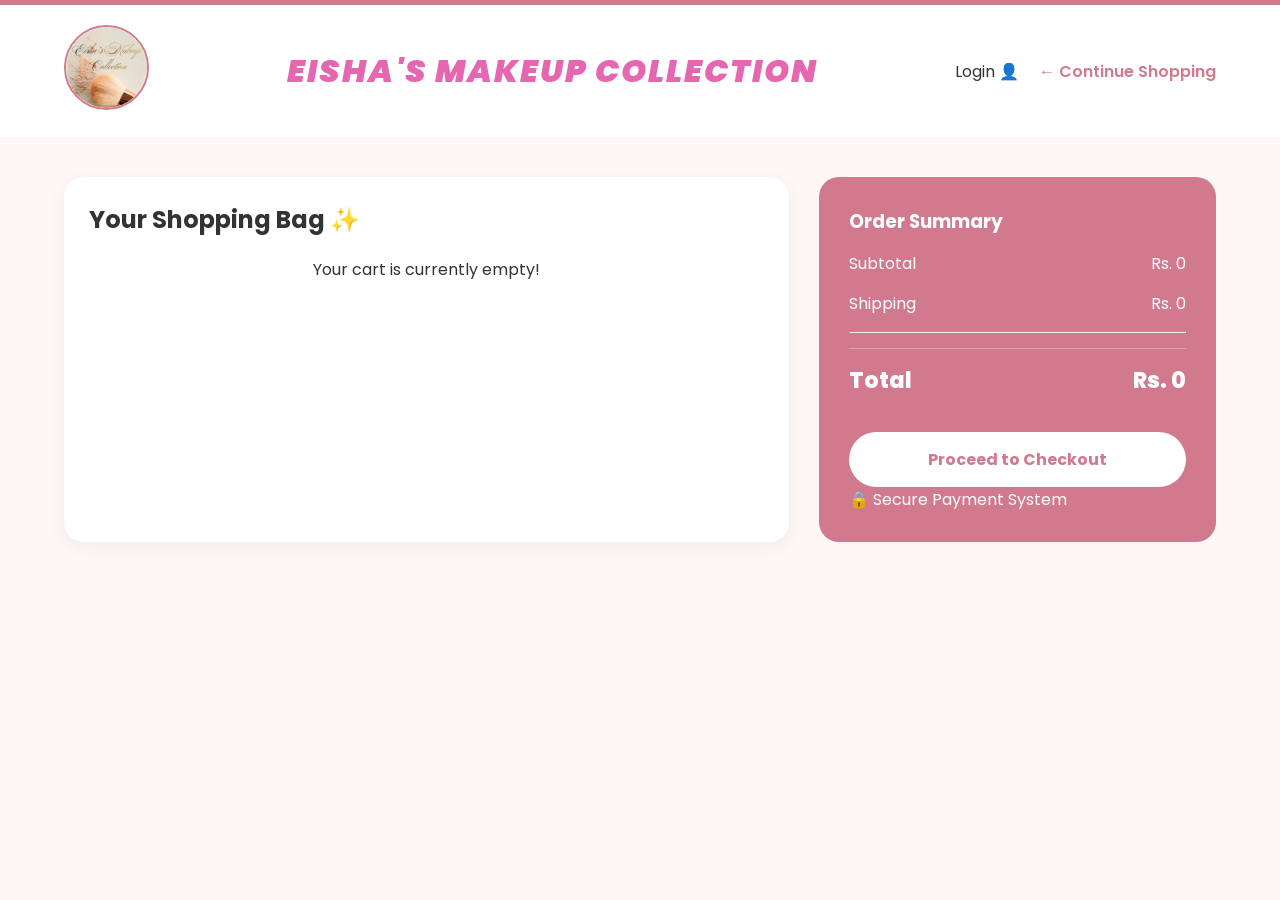
<file: cart.html>
<!DOCTYPE html>
<html lang="en">
<head>
    <meta charset="UTF-8">
    <meta name="viewport" content="width=device-width, initial-scale=1.0">
    <title>Shopping Cart - Eisha Makeup Store</title>
    <link rel="stylesheet" href="style.css">
    <link href="https://fonts.googleapis.com/css2?family=Poppins:wght@300;400;600;800&display=swap" rel="stylesheet">
</head>
<body>

<div class="top-bar"></div>

<header class="main-header">
    <div class="logo-section">
        <a href="index.html"><img src="logo.png" alt="Logo" class="logo-img"></a>
    </div>
    <div class="brand-title">
        <h1>Eisha's Makeup Collection</h1>
    </div>
    <div class="header-right" style="display: flex; align-items: center; gap: 20px;">
        <div id="auth-section">
            <a href="login.html" title="Login / Register" class="nav-icon-link" style="text-decoration:none; color:#333;">
                Login 👤
            </a>
        </div>
        <a href="index.html" style="text-decoration:none; color:#d17a8e; font-weight:600;">← Continue Shopping</a>
    </div>
</header>

<section class="cart-wrapper">
    <div class="cart-container">
        <div class="cart-items-section">
            <h2>Your Shopping Bag ✨</h2>
        </div>

        <div class="cart-summary">
            <h3>Order Summary</h3>
            <div class="summary-row">
                <span>Subtotal</span>
                <span id="subtotal">Rs. 0</span>
            </div>
            <div class="summary-row">
                <span>Shipping</span>
                <span id="shipping">Rs. 0</span>
            </div>
            <hr>
            <div class="summary-row total">
                <span>Total</span>
                <span id="grand-total">Rs. 0</span>
            </div>
            <button class="checkout-btn" onclick="checkout()">Proceed to Checkout</button>
            <p class="secure-text">🔒 Secure Payment System</p>
        </div>
    </div>
</section>

<script src="script.js"></script>
</body>
</html>
</file>
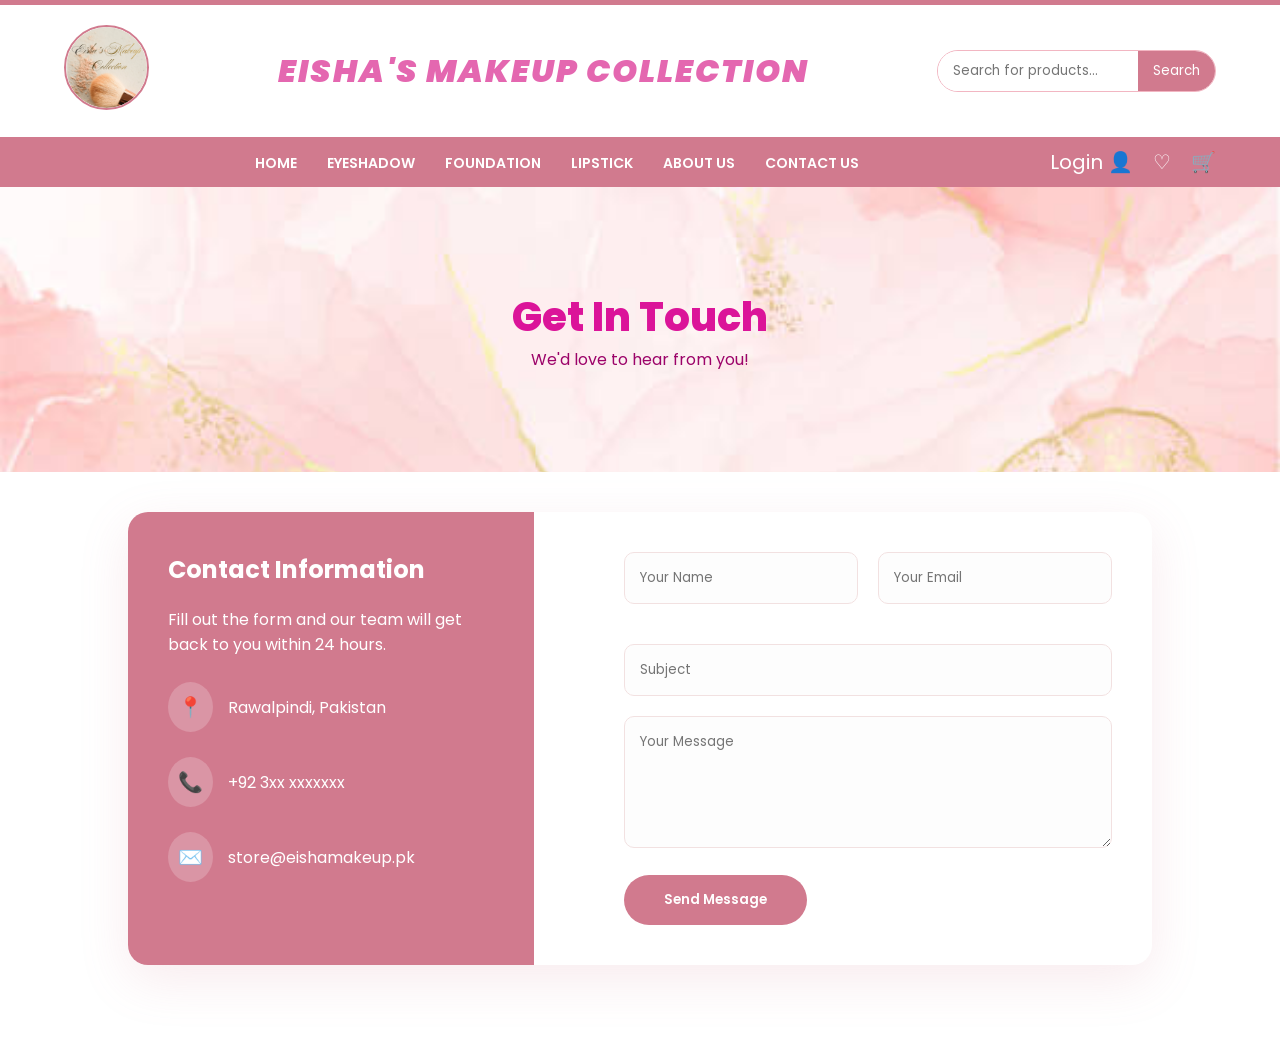
<file: contact.html>
<!DOCTYPE html>
<html lang="en">
<head>
    <meta charset="UTF-8">
    <meta name="viewport" content="width=device-width, initial-scale=1.0">
    <title>Contact Us - Eisha's Makeup Collection</title>
    <link rel="stylesheet" href="style.css">
    <link href="https://fonts.googleapis.com/css2?family=Poppins:wght@300;400;600;800&display=swap" rel="stylesheet">
</head>
<body>
<div class="top-bar"></div>

<header class="main-header">
    <div class="logo-section">
        <a href="index.html">
            <img src="logo.png" alt="Eisha's Makeup Logo" class="logo-img">
        </a>
    </div>

    <div class="brand-title">
        <h1>Eisha's Makeup Collection</h1>
    </div>

    <div class="header-right">
        <div class="search-box">
            <input type="text" id="searchInput" placeholder="Search for products...">
            <button type="button" onclick="searchProduct()">Search</button>
        </div>
    </div>
</header>

<nav class="navbar">
    <div class="nav-container">
        <ul class="nav-links">
            <li><a href="index.html">Home</a></li>
            <li><a href="eyeshadow.html">Eyeshadow</a></li>
            <li><a href="foundation.html">Foundation</a></li>
            <li><a href="lipstick.html">Lipstick</a></li>
            <li><a href="about.html">About Us</a></li>
            <li><a href="contact.html">Contact Us</a></li>
        </ul>
        
        <div class="nav-icons">
            <div id="auth-section">
                <a href="login.html" title="Login / Register" class="nav-icon-link">
                    <span class="icon-label">Login</span> 👤
                </a>
            </div>
            
            <span id="likeIcon" title="Wishlist" style="cursor: pointer;">♡</span>
            <a href="cart.html" title="View Cart">🛒</a>
        </div>
    </div>
</nav>

<section class="contact-hero">
    <h1 style="color: rgb(219, 20, 153);">Get In Touch</h1>
    <p style="color: rgb(156, 3, 105);">We'd love to hear from you!</p>
</section>

<section class="contact-container">
    <div class="contact-wrapper">
        
        <div class="contact-info">
            <h2>Contact Information</h2>
            <p>Fill out the form and our team will get back to you within 24 hours.</p>
            
            <div class="info-item">
                <span class="info-icon">📍</span>
                <p>Rawalpindi, Pakistan</p>
            </div>
            <div class="info-item">
                <span class="info-icon">📞</span>
                <p>+92 3xx  xxxxxxx</p>
            </div>
            <div class="info-item">
                <span class="info-icon">✉️</span>
                <p>store@eishamakeup.pk</p>
            </div>
        </div>

        <div class="contact-form">
            <form onsubmit="event.preventDefault(); alert('Thank you for contacting us! We will get back to you soon. ✨'); this.reset();">
                <div class="input-group">
                    <input type="text" placeholder="Your Name" required>
                    <input type="email" placeholder="Your Email" required>
                </div>
                <input type="text" placeholder="Subject" required>
                <textarea rows="5" placeholder="Your Message" required></textarea>
                <button type="submit" class="submit-btn">Send Message</button>
            </form>
        </div>

    </div>
</section>

<script src="script.js"></script>

</body>
</html>
</file>
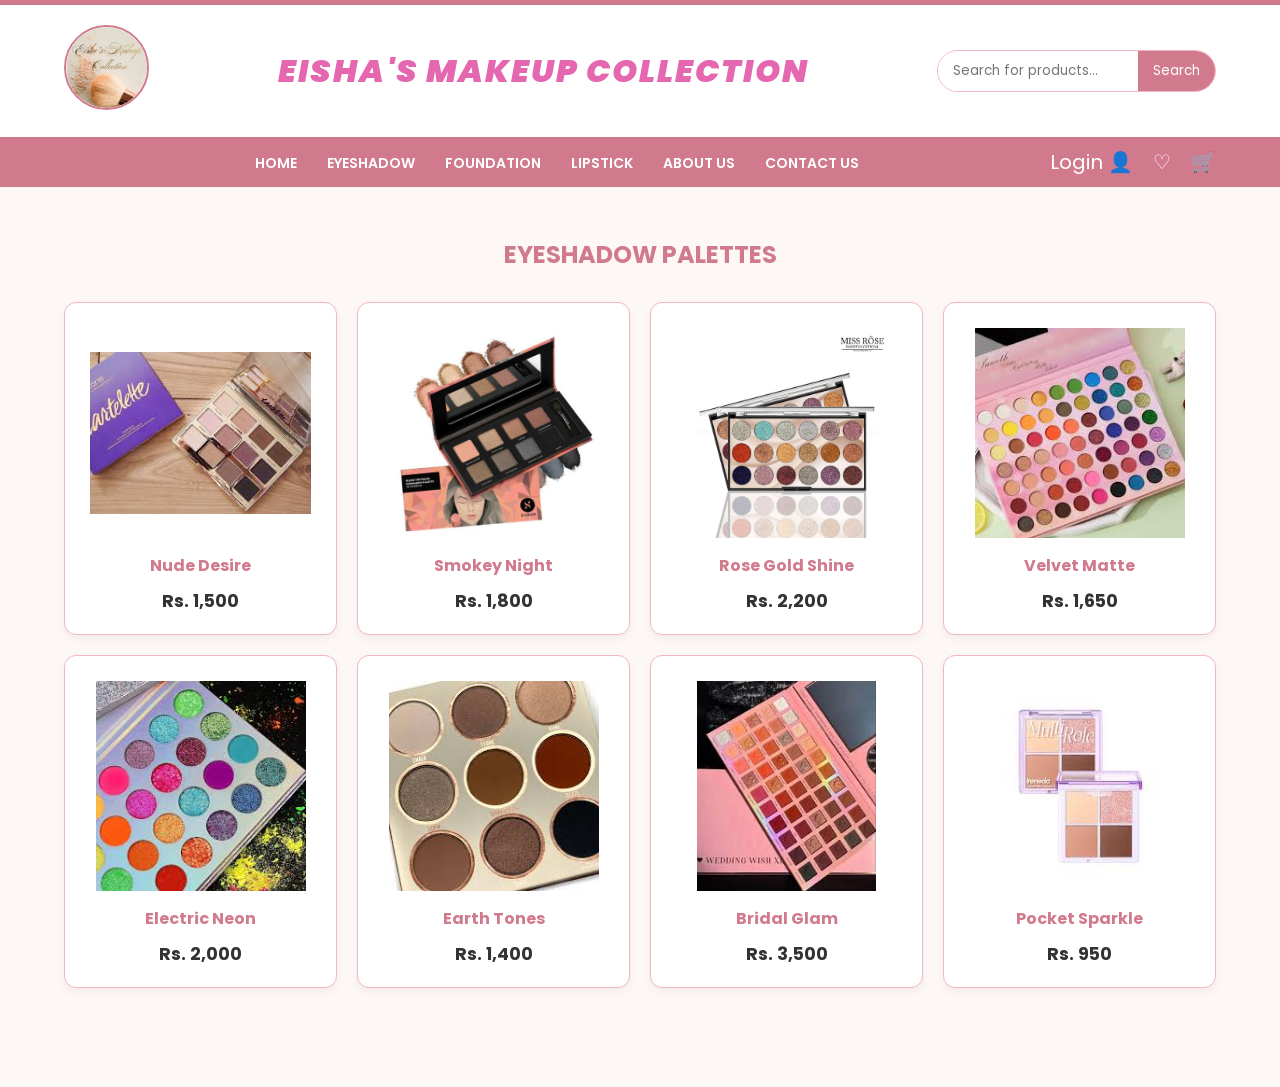
<file: eyeshadow.html>
<!DOCTYPE html>
<html lang="en">
<head>
    <meta charset="UTF-8">
    <meta name="viewport" content="width=device-width, initial-scale=1.0">
    <title>Eyeshadow Collection - Eisha Makeup Store</title>
    <link rel="stylesheet" href="style.css">
    <link href="https://fonts.googleapis.com/css2?family=Poppins:wght@300;400;600;800;900&display=swap" rel="stylesheet">
</head>
<body>

<div class="top-bar"></div>

<header class="main-header">
    <div class="logo-section">
        <a href="index.html">
            <img src="logo.png" alt="Eisha's Makeup Logo" class="logo-img">
        </a>
    </div>

    <div class="brand-title">
        <h1>Eisha's Makeup Collection</h1>
    </div>

   <div class="header-right">
    <div class="search-box">
        <input type="text" id="searchInput" placeholder="Search for products...">
        <button type="button" onclick="searchProduct()">Search</button>
    </div>
</div>
</header>

<nav class="navbar">
    <div class="nav-container">
        <ul class="nav-links">
            <li><a href="index.html">Home</a></li>
            <li><a href="eyeshadow.html">Eyeshadow</a></li>
            <li><a href="foundation.html">Foundation</a></li>
            <li><a href="lipstick.html">Lipstick</a></li>
            <li><a href="about.html">About Us</a></li>
            <li><a href="contact.html">Contact Us</a></li>
        </ul>
        
        <div class="nav-icons">
            <div id="auth-section">
                <a href="login.html" title="Login / Register" class="nav-icon-link">
                    <span class="icon-label">Login</span> 👤
                </a>
            </div>
            
            <span id="likeIcon" title="Wishlist" style="cursor: pointer;">♡</span>
            <a href="cart.html" title="View Cart">🛒</a>
        </div>
    </div>
</nav>

<section class="eyeshadow-container">
    <h2 style="text-align: center; color: #d17a8e; margin-bottom: 30px; text-transform: uppercase;">Eyeshadow Palettes</h2>
    
    <div class="product-grid-8">
        <div class="product-card" onclick="toggleDetails('e1')">
            <img src="eye1.jfif" alt="Nude Palette">
            <h3>Nude Desire</h3>
            <p class="price">Rs. 1,500</p>
            <div id="e1" class="product-details">
                <p>Perfect for daily wear. 12 soft matte shades.</p>
                <button class="add-to-cart" onclick="event.stopPropagation(); addToCart('Nude Desire', 1500, 'eye1.jfif')">Add to Cart 🛒</button>
            </div>
        </div>

        <div class="product-card" onclick="toggleDetails('e2')">
            <img src="eye2.png" alt="Smokey Palette">
            <h3>Smokey Night</h3>
            <p class="price">Rs. 1,800</p>
            <div id="e2" class="product-details">
                <p>Deep blacks and greys for the perfect bold look.</p>
                <button class="add-to-cart" onclick="event.stopPropagation(); addToCart('Smokey Night', 1800, 'eye2.png')">Add to Cart 🛒</button>
            </div>
        </div>

        <div class="product-card" onclick="toggleDetails('e3')">
            <img src="eye3.png" alt="Glitter Palette">
            <h3>Rose Gold Shine</h3>
            <p class="price">Rs. 2,200</p>
            <div id="e3" class="product-details">
                <p>High-shimmer rose gold and copper tones.</p>
                <button class="add-to-cart" onclick="event.stopPropagation(); addToCart('Rose Gold Shine', 2200, 'eye3.png')">Add to Cart 🛒</button>
            </div>
        </div>

        <div class="product-card" onclick="toggleDetails('e4')">
            <img src="eye4.png" alt="Matte Palette">
            <h3>Velvet Matte</h3>
            <p class="price">Rs. 1,650</p>
            <div id="e4" class="product-details">
                <p>Extra pigmented matte shades for a smooth finish.</p>
                <button class="add-to-cart" onclick="event.stopPropagation(); addToCart('Velvet Matte', 1650, 'eye4.png')">Add to Cart 🛒</button>
            </div>
        </div>

        <div class="product-card" onclick="toggleDetails('e5')">
            <img src="eye5.png" alt="Neon Palette">
            <h3>Electric Neon</h3>
            <p class="price">Rs. 2,000</p>
            <div id="e5" class="product-details">
                <p>Bright neon colors for creative makeup art.</p>
                <button class="add-to-cart" onclick="event.stopPropagation(); addToCart('Electric Neon', 2000, 'eye5.png')">Add to Cart 🛒</button>
            </div>
        </div>

        <div class="product-card" onclick="toggleDetails('e6')">
            <img src="eye6.png" alt="Earth Palette">
            <h3>Earth Tones</h3>
            <p class="price">Rs. 1,400</p>
            <div id="e6" class="product-details">
                <p>Organic browns and greens for a natural vibe.</p>
                <button class="add-to-cart" onclick="event.stopPropagation(); addToCart('Earth Tones', 1400, 'eye6.png')">Add to Cart 🛒</button>
            </div>
        </div>

        <div class="product-card" onclick="toggleDetails('e7')">
            <img src="eye7.png" alt="Bridal Palette">
            <h3>Bridal Glam</h3>
            <p class="price">Rs. 3,500</p>
            <div id="e7" class="product-details">
                <p>Luxury palette with mirrors and 24 heavy shades.</p>
                <button class="add-to-cart" onclick="event.stopPropagation(); addToCart('Bridal Glam', 3500, 'eye7.png')">Add to Cart 🛒</button>
            </div>
        </div>

        <div class="product-card" onclick="toggleDetails('e8')">
            <img src="eye8.png" alt="Mini Palette">
            <h3>Pocket Sparkle</h3>
            <p class="price">Rs. 950</p>
            <div id="e8" class="product-details">
                <p>Travel-friendly mini palette with 4 essential shades.</p>
                <button class="add-to-cart" onclick="event.stopPropagation(); addToCart('Pocket Sparkle', 950, 'eye8.png')">Add to Cart 🛒</button>
            </div>
        </div>
    </div>
</section>

<script src="script.js"></script>
</body>
</html>
</file>
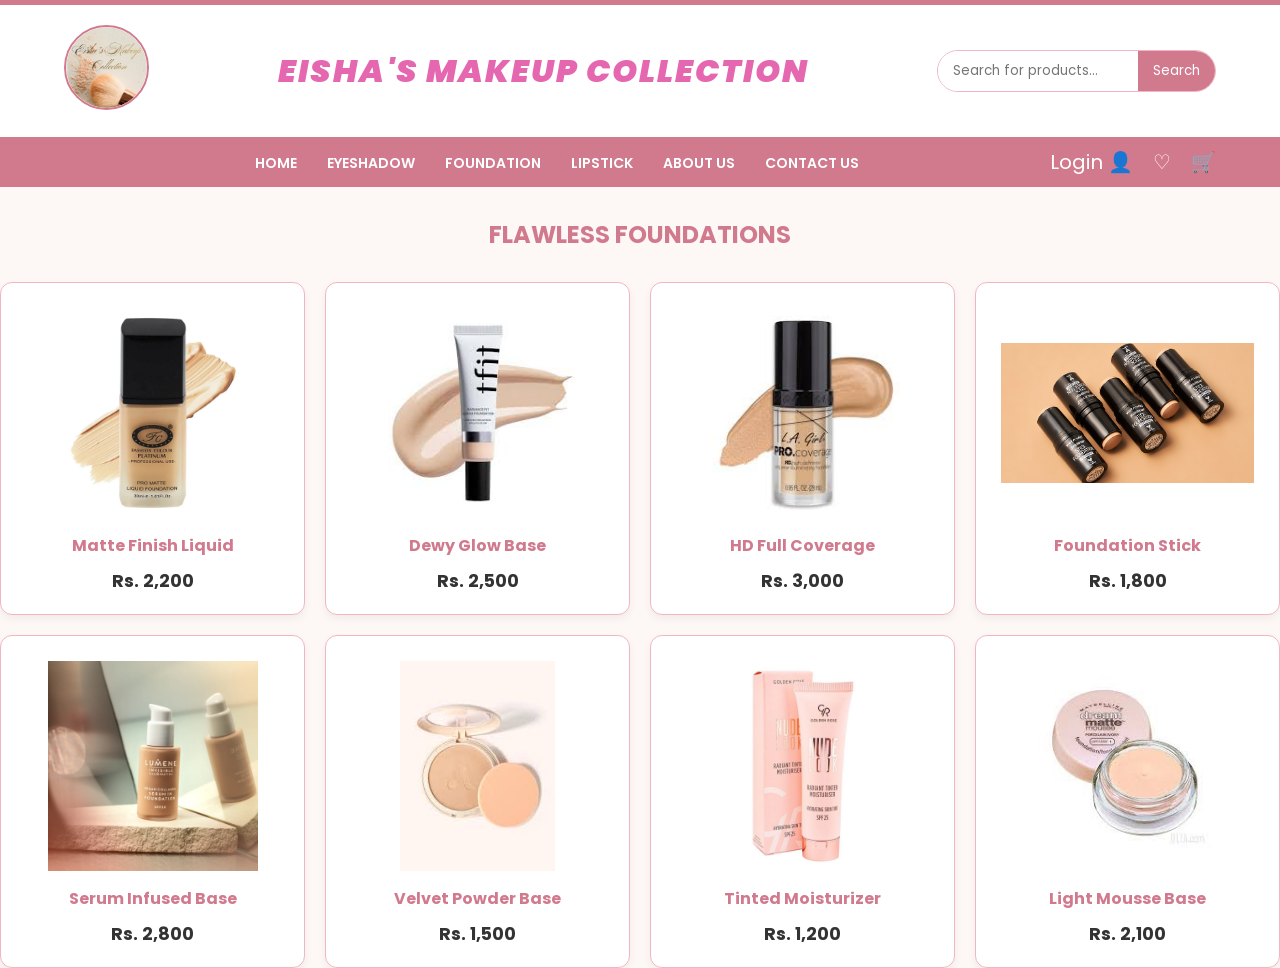
<file: foundation.html>
<!DOCTYPE html>
<html lang="en">
<head>
    <meta charset="UTF-8">
    <meta name="viewport" content="width=device-width, initial-scale=1.0">
    <title>Foundation Collection - Eisha Makeup Store</title>
    <link rel="stylesheet" href="style.css">
    <link href="https://fonts.googleapis.com/css2?family=Poppins:wght@300;400;600;800;900&display=swap" rel="stylesheet">
</head>
<body>

<div class="top-bar"></div>

<header class="main-header">
    <div class="logo-section">
        <a href="index.html">
            <img src="logo.png" alt="Eisha's Makeup Logo" class="logo-img">
        </a>
    </div>

    <div class="brand-title">
        <h1>Eisha's Makeup Collection</h1>
    </div>

    <div class="header-right">
        <div class="search-box">
            <input type="text" id="searchInput" placeholder="Search for products...">
            <button type="button" onclick="searchProduct()">Search</button>
        </div>
    </div>
</header>

<nav class="navbar">
    <div class="nav-container">
        <ul class="nav-links">
            <li><a href="index.html">Home</a></li>
            <li><a href="eyeshadow.html">Eyeshadow</a></li>
            <li><a href="foundation.html">Foundation</a></li>
            <li><a href="lipstick.html">Lipstick</a></li>
            <li><a href="about.html">About Us</a></li>
            <li><a href="contact.html">Contact Us</a></li>
        </ul>
        
        <div class="nav-icons">
            <div id="auth-section">
                <a href="login.html" title="Login / Register" class="nav-icon-link">
                    <span class="icon-label">Login</span> 👤
                </a>
            </div>
            
            <span id="likeIcon" title="Wishlist" style="cursor: pointer;">♡</span>
            <a href="cart.html" title="View Cart">🛒</a>
        </div>
    </div>
</nav>

<section class="foundation-container"> 
    <h2 style="text-align: center; color: #d17a8e; margin-top: 30px; margin-bottom: 30px; text-transform: uppercase;">Flawless Foundations</h2>
    
    <div class="product-grid-8">
        <div class="product-card" onclick="toggleDetails('f1')">
            <img src="found1.png" alt="Matte Foundation">
            <h3>Matte Finish Liquid</h3>
            <p class="price">Rs. 2,200</p>
            <div id="f1" class="product-details">
                <p>Oil-free formula with 24-hour stay. Perfect for oily skin.</p>
                <button class="add-to-cart" onclick="event.stopPropagation(); addToCart('Matte Finish Liquid', 2200, 'found1.png')">Add to Cart 🛒</button>
            </div>
        </div>

        <div class="product-card" onclick="toggleDetails('f2')">
            <img src="found2.png" alt="Dewy Foundation">
            <h3>Dewy Glow Base</h3>
            <p class="price">Rs. 2,500</p>
            <div id="f2" class="product-details">
                <p>Enriched with Vitamin E for a natural, hydrated glow.</p>
                <button class="add-to-cart" onclick="event.stopPropagation(); addToCart('Dewy Glow Base', 2500, 'found2.png')">Add to Cart 🛒</button>
            </div>
        </div>

        <div class="product-card" onclick="toggleDetails('f3')">
            <img src="found3.png" alt="Full Coverage">
            <h3>HD Full Coverage</h3>
            <p class="price">Rs. 3,000</p>
            <div id="f3" class="product-details">
                <p>Hides all imperfections and spots with just one pump.</p>
                <button class="add-to-cart" onclick="event.stopPropagation(); addToCart('HD Full Coverage', 3000, 'found3.png')">Add to Cart 🛒</button>
            </div>
        </div>

        <div class="product-card" onclick="toggleDetails('f4')">
            <img src="found4.png" alt="Stick Foundation">
            <h3>Foundation Stick</h3>
            <p class="price">Rs. 1,800</p>
            <div id="f4" class="product-details">
                <p>Travel-friendly and easy to blend on the go.</p>
                <button class="add-to-cart" onclick="event.stopPropagation(); addToCart('Foundation Stick', 1800, 'found4.png')">Add to Cart 🛒</button>
            </div>
        </div>

        <div class="product-card" onclick="toggleDetails('f5')">
            <img src="found5.png" alt="Serum Foundation">
            <h3>Serum Infused Base</h3>
            <p class="price">Rs. 2,800</p>
            <div id="f5" class="product-details">
                <p>Skin-care meets makeup. Lightweight and breathable.</p>
                <button class="add-to-cart" onclick="event.stopPropagation(); addToCart('Serum Infused Base', 2800, 'found5.png')">Add to Cart 🛒</button>
            </div>
        </div>

        <div class="product-card" onclick="toggleDetails('f6')">
            <img src="found6.png" alt="Powder Foundation">
            <h3>Velvet Powder Base</h3>
            <p class="price">Rs. 1,500</p>
            <div id="f6" class="product-details">
                <p>Dual-action powder foundation for a soft-focus finish.</p>
                <button class="add-to-cart" onclick="event.stopPropagation(); addToCart('Velvet Powder Base', 1500, 'found6.png')">Add to Cart 🛒</button>
            </div>
        </div>

        <div class="product-card" onclick="toggleDetails('f7')">
            <img src="found7.png" alt="BB Cream">
            <h3>Tinted Moisturizer</h3>
            <p class="price">Rs. 1,200</p>
            <div id="f7" class="product-details">
                <p>For days when you want a 'no-makeup' makeup look.</p>
                <button class="add-to-cart" onclick="event.stopPropagation(); addToCart('Tinted Moisturizer', 1200, 'found7.png')">Add to Cart 🛒</button>
            </div>
        </div>

        <div class="product-card" onclick="toggleDetails('f8')">
            <img src="found8.png" alt="Mousse Foundation">
            <h3>Light Mousse Base</h3>
            <p class="price">Rs. 2,100</p>
            <div id="f8" class="product-details">
                <p>Air-whipped formula for a feather-light feel on skin.</p>
                <button class="add-to-cart" onclick="event.stopPropagation(); addToCart('Light Mousse Base', 2100, 'found8.png')">Add to Cart 🛒</button>
            </div>
        </div>
    </div>
</section>

<script src="script.js"></script>
</body>
</html>
</file>
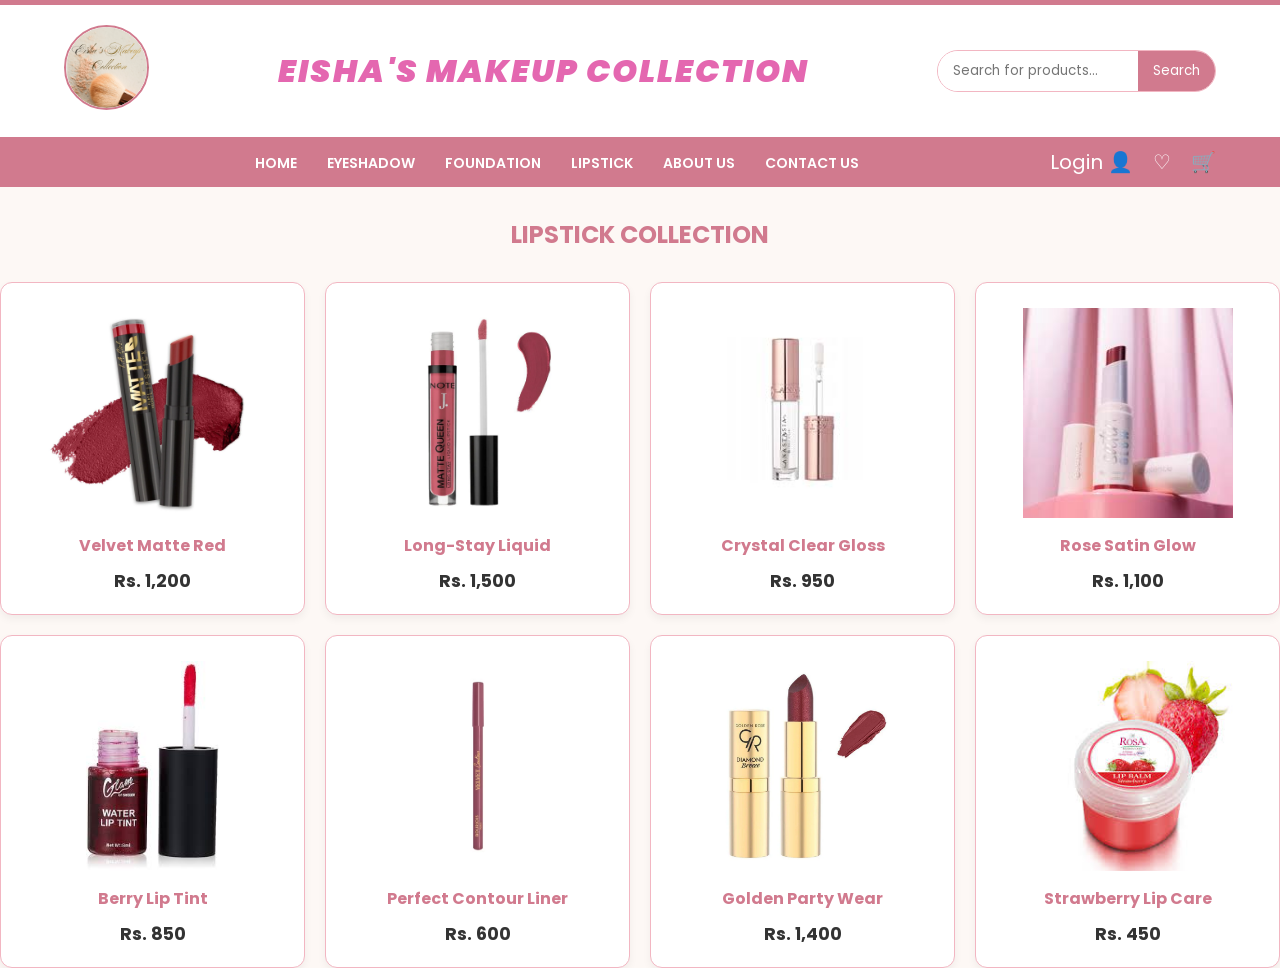
<file: lipstick.html>
<!DOCTYPE html>
<html lang="en">
<head>
    <meta charset="UTF-8">
    <meta name="viewport" content="width=device-width, initial-scale=1.0">
    <title>Lipstick Collection - Eisha Makeup Store</title>
    <link rel="stylesheet" href="style.css">
    <link href="https://fonts.googleapis.com/css2?family=Poppins:wght@300;400;600;800;900&display=swap" rel="stylesheet">
</head>
<body>

<div class="top-bar"></div>

<header class="main-header">
    <div class="logo-section">
        <a href="index.html">
            <img src="logo.png" alt="Eisha's Makeup Logo" class="logo-img">
        </a>
    </div>

    <div class="brand-title">
        <h1>Eisha's Makeup Collection</h1>
    </div>

    <div class="header-right">
        <div class="search-box">
            <input type="text" id="searchInput" placeholder="Search for products...">
            <button type="button" onclick="searchProduct()">Search</button>
        </div>
    </div>
</header>

<nav class="navbar">
    <div class="nav-container">
        <ul class="nav-links">
            <li><a href="index.html">Home</a></li>
            <li><a href="eyeshadow.html">Eyeshadow</a></li>
            <li><a href="foundation.html">Foundation</a></li>
            <li><a href="lipstick.html">Lipstick</a></li>
            <li><a href="about.html">About Us</a></li>
            <li><a href="contact.html">Contact Us</a></li>
        </ul>
        
        <div class="nav-icons">
            <div id="auth-section">
                <a href="login.html" title="Login / Register" class="nav-icon-link">
                    <span class="icon-label">Login</span> 👤
                </a>
            </div>
            
            <span id="likeIcon" title="Wishlist" style="cursor: pointer;">♡</span>
            <a href="cart.html" title="View Cart">🛒</a>
        </div>
    </div>
</nav>

<section class="lipstick-container"> 
    <h2 style="text-align: center; color: #d17a8e; margin-top: 30px; margin-bottom: 30px; text-transform: uppercase;">Lipstick Collection</h2>
    
    <div class="product-grid-8">
        <div class="product-card" onclick="toggleDetails('l1')">
            <img src="lip1.png" alt="Matte Lipstick">
            <h3>Velvet Matte Red</h3>
            <p class="price">Rs. 1,200</p>
            <div id="l1" class="product-details">
                <p>Rich pigment with a comfortable matte finish. Lasts up to 12 hours.</p>
                <button class="add-to-cart" onclick="event.stopPropagation(); addToCart('Velvet Matte Red', 1200, 'lip1.png')">Add to Cart 🛒</button>
            </div>
        </div>

        <div class="product-card" onclick="toggleDetails('l2')">
            <img src="lip2.png" alt="Liquid Lipstick">
            <h3>Long-Stay Liquid</h3>
            <p class="price">Rs. 1,500</p>
            <div id="l2" class="product-details">
                <p>Smudge-proof and waterproof formula in a stunning nude shade.</p>
                <button class="add-to-cart" onclick="event.stopPropagation(); addToCart('Long-Stay Liquid', 1500, 'lip2.png')">Add to Cart 🛒</button>
            </div>
        </div>

        <div class="product-card" onclick="toggleDetails('l3')">
            <img src="lip3.png" alt="Lip Gloss">
            <h3>Crystal Clear Gloss</h3>
            <p class="price">Rs. 950</p>
            <div id="l3" class="product-details">
                <p>Non-sticky high shine gloss for a plump look. Infused with coconut oil.</p>
                <button class="add-to-cart" onclick="event.stopPropagation(); addToCart('Crystal Clear Gloss', 950, 'lip3.png')">Add to Cart 🛒</button>
            </div>
        </div>

        <div class="product-card" onclick="toggleDetails('l4')">
            <img src="lip4.png" alt="Satin Lipstick">
            <h3>Rose Satin Glow</h3>
            <p class="price">Rs. 1,100</p>
            <div id="l4" class="product-details">
                <p>Creamy texture with a soft sheen. Keeps lips hydrated all day.</p>
                <button class="add-to-cart" onclick="event.stopPropagation(); addToCart('Rose Satin Glow', 1100, 'lip4.png')">Add to Cart 🛒</button>
            </div>
        </div>

        <div class="product-card" onclick="toggleDetails('l5')">
            <img src="lip5.png" alt="Lip Tint">
            <h3>Berry Lip Tint</h3>
            <p class="price">Rs. 850</p>
            <div id="l5" class="product-details">
                <p>Natural-looking stain for a "just bitten" effect. Lightweight feel.</p>
                <button class="add-to-cart" onclick="event.stopPropagation(); addToCart('Berry Lip Tint', 850, 'lip5.png')">Add to Cart 🛒</button>
            </div>
        </div>

        <div class="product-card" onclick="toggleDetails('l6')">
            <img src="lip6.png" alt="Lip Liner">
            <h3>Perfect Contour Liner</h3>
            <p class="price">Rs. 600</p>
            <div id="l6" class="product-details">
                <p>Define your lips with precision. Matches perfectly with our matte range.</p>
                <button class="add-to-cart" onclick="event.stopPropagation(); addToCart('Perfect Contour Liner', 600, 'lip6.png')">Add to Cart 🛒</button>
            </div>
        </div>

        <div class="product-card" onclick="toggleDetails('l7')">
            <img src="lip7.png" alt="Metalic Lipstick">
            <h3>Golden Party Wear</h3>
            <p class="price">Rs. 1,400</p>
            <div id="l7" class="product-details">
                <p>Bold metallic finish for special occasions. High coverage in one swipe.</p>
                <button class="add-to-cart" onclick="event.stopPropagation(); addToCart('Golden Party Wear', 1400, 'lip7.png')">Add to Cart 🛒</button>
            </div>
        </div>

        <div class="product-card" onclick="toggleDetails('l8')">
            <img src="lip8.png" alt="Lip Balm">
            <h3>Strawberry Lip Care</h3>
            <p class="price">Rs. 450</p>
            <div id="l8" class="product-details">
                <p>Deeply nourishing balm with SPF 15 and a hint of color.</p>
                <button class="add-to-cart" onclick="event.stopPropagation(); addToCart('Strawberry Lip Care', 450, 'lip8.png')">Add to Cart 🛒</button>
            </div>
        </div>
    </div>
</section>

<script src="script.js"></script>
</body>
</html>
</file>
<file: style.css>
* {
    margin: 0;
    padding: 0;
    box-sizing: border-box;
    font-family: 'Poppins', sans-serif;
}

body {
    background: #fdf8f5;
    color: #333;
}

.top-bar {
    background: #d17a8e;
    height: 5px;
}

/* HEADER LAYOUT */
.main-header {
    display: flex;
    align-items: center;
    justify-content: space-between;
    padding: 20px 5%;
    background: #fff;
}

.logo-img {
    width: 85px;
    height: 85px;
    border-radius: 50%;
    object-fit: cover;
    border: 2px solid #d17a8e;
}

.brand-title h1 {
    font-size: 32px;
    font-weight: 900;
    font-style: italic;
    color: #e467b0;
    text-transform: uppercase;
    letter-spacing: 2px;
}

.search-box {
    display: flex;
    border: 1px solid #f2b6c2;
    border-radius: 30px;
    overflow: hidden;
}

.search-box input {
    padding: 10px 15px;
    border: none;
    outline: none;
    width: 200px;
}

.search-box button {
    background: #d17a8e;
    color: white;
    border: none;
    padding: 0 15px;
    cursor: pointer;
}

/* NAVBAR WITH ICONS */
.navbar {
    background: #d17a8e;
    padding: 0 5%;
}

.nav-container {
    display: flex;
    justify-content: space-between;
    align-items: center;
    height: 50px;
}

.nav-links {
    list-style: none;
    display: flex;
    gap: 30px;
    margin-left: auto;
    margin-right: auto;
}

.nav-links li a {
    text-decoration: none;
    color: white !important;
    font-weight: 600;
    font-size: 14px;
    text-transform: uppercase;
}

.nav-icons {
    display: flex;
    gap: 20px;
}

.nav-icons a, .nav-icons span {
    color: white;
    text-decoration: none;
    font-size: 20px;
    cursor: pointer;
}

/* HERO SECTION */
.hero-section {
    height: 60vh;
    display: flex;
    align-items: center;
    justify-content: center;
    text-align: center;
    background: url('banner.png');
    background-size: cover;
    background-position: center;
}

.hero-content h1 {
    font-size: 3.5rem;
    color: #d17a8e;
    font-weight: 800;
    text-shadow: 2px 2px 5px #fff;
}

.hero-content .description {
    background: rgba(209, 122, 142, 0.7);
    color: white;
    padding: 20px;
    border-radius: 15px;
    margin-top: 15px;
    max-width: 600px;
}

/* FEATURED SECTION */
.featured-section {
    padding: 50px 5%;
    text-align: center;
}

.featured-grid {
    display: grid;
    grid-template-columns: repeat(auto-fit, minmax(250px, 1fr));
    gap: 30px;
    margin-top: 30px;
}

.featured-card {
    background: white;
    border-radius: 15px;
    overflow: hidden;
    box-shadow: 0 5px 15px rgba(0,0,0,0.05);
    text-decoration: none;
    color: inherit;
}

.featured-card img {
    width: 100%;
    height: 250px;
    object-fit: cover;
}

.featured-card p {
    padding: 15px;
    font-weight: bold;
}

/* FOOTER */
.footer {
    background: white;
    padding: 50px 5%;
    border-top: 5px solid #d17a8e;
}

.footer-container {
    display: grid;
    grid-template-columns: repeat(auto-fit, minmax(200px, 1fr));
    gap: 30px;
}

.footer-box h3 {
    color: #d17a8e;
    margin-bottom: 15px;
}

.footer-box ul {
    list-style: none;
}

.footer-box li {
    margin-bottom: 8px;
    font-size: 14px;
}

@media (max-width: 768px) {
    .main-header { flex-direction: column; gap: 15px; }
    .nav-container { flex-direction: column; height: auto; padding: 10px; }
    .nav-links { flex-direction: column; gap: 10px; text-align: center; }
}

/* ABOUT PAGE SPECIFIC STYLES */
.about-hero {
    height: 40vh;
    background:  url('banner1.png');
    background-size: cover;
    background-position: center;
    display: flex;
    align-items: center;
    justify-content: center;
    color: white;
}

.about-hero h1 {
    font-size: 3rem;
    text-transform: uppercase;
    letter-spacing: 4px;
    font-weight: 800;
}

.about-content {
    padding: 80px 10%;
    background: rgb(252, 228, 236);
}

.about-container {
    display: flex;
    align-items: center;
    gap: 50px;
    flex-wrap: wrap;
}

.about-text {
    flex: 1;
    min-width: 300px;
}

.about-text h2 {
    font-size: 28px;
    color: #e76c9c;
    margin-bottom: 20px;
}

.about-text p {
    line-height: 1.8;
    color: #555;
    margin-bottom: 15px;
    font-size: 16px;
}

.about-image {
    flex: 1;
    min-width: 300px;
}

.about-image img {
    width: 100%;
    border-radius: 20px;
    box-shadow: 20px 20px 0px #fce4ec; 
}

.values-section {
    display: flex;
    justify-content: center;
    align-items: stretch; 
    gap: 30px;
    padding: 60px 10%;
    background: #fdf8f5;
    flex-wrap: wrap; 
}

.value-box {
    background: white;
    padding: 40px 25px;
    border-radius: 20px;
    border-bottom: 5px solid #d17a8e;
    transition: all 0.4s ease;
    text-align: center;
    flex: 1;
    min-width: 280px; 
    max-width: 350px; 
    box-shadow: 0 8px 20px rgba(0,0,0,0.04);
}


.value-img-container {
    width: 130px; 
    height: 130px;
    margin: 0 auto 25px;
    border-radius: 50%;
    overflow: hidden;
    border: 3px solid #fce4ec;
    background: #fff;
    display: flex;
    align-items: center;
    justify-content: center;
}

.value-img-container img {
    width: 100%;
    height: 100%;
    object-fit: cover; 
    display: block;
}

.value-box h3 {
    color: #4b2e2e;
    font-size: 22px;
    margin-bottom: 12px;
    font-weight: 700;
    text-transform: uppercase;
    letter-spacing: 1px;
}

.value-box p {
    color: #6d4c4c;
    font-size: 15px;
    line-height: 1.6;
}

.value-box:hover {
    transform: translateY(-15px);
    box-shadow: 0 15px 35px rgba(209, 122, 142, 0.2);
    background: #fffafb; 
}


@media (max-width: 768px) {
    .values-section {
        padding: 40px 5%;
    }
    .value-box {
        min-width: 100%; 
    }
}
@media (max-width: 768px) {
    .about-container { flex-direction: column; text-align: center; }
    .about-hero h1 { font-size: 2rem; }
}

/* CONTACT PAGE STYLES */
.contact-hero {
    background:  url('contact.png');
    background-size: cover;
    background-position: center;
    background-repeat: no-repeat;
    text-align: center;
    padding: 100px 20px;
    color: #d17a8e;
    min-height: 100px;
    display: flex;
    flex-direction: column;
    justify-content: center;
    align-items: center;
}

.contact-hero h1 {
    font-size: 2.5rem;
    color: #d17a8e;
    font-weight: 800;
}

.contact-container {
    padding: 40px 10% 80px;
    background: #fff;
}

.contact-wrapper {
    display: flex;
    gap: 50px;
    background: #fff;
    box-shadow: 0 15px 50px rgba(209, 122, 142, 0.15);
    border-radius: 20px;
    overflow: hidden;
    flex-wrap: wrap;
}

.contact-info {
    flex: 1;
    background: #d17a8e;
    color: white;
    padding: 40px;
    min-width: 300px;
}

.contact-info h2 {
    margin-bottom: 20px;
    font-size: 24px;
}

.info-item {
    display: flex;
    align-items: center;
    gap: 15px;
    margin-top: 25px;
}

.info-icon {
    font-size: 20px;
    background: rgba(255,255,255,0.2);
    padding: 10px;
    border-radius: 50%;
}

.contact-form {
    flex: 1.5;
    padding: 40px;
    min-width: 300px;
}

.input-group {
    display: flex;
    gap: 20px;
    margin-bottom: 20px;
}

.contact-form input, .contact-form textarea {
    width: 100%;
    padding: 15px;
    border: 1px solid #f2e1e1;
    border-radius: 10px;
    margin-bottom: 20px;
    outline: none;
    background: #fdfdfd;
}

.submit-btn {
    background: #d17a8e;
    color: white;
    padding: 15px 40px;
    border: none;
    border-radius: 30px;
    font-weight: 600;
    cursor: pointer;
    transition: 0.3s;
}

.submit-btn:hover {
    background: #a95d6e; 
    transform: scale(1.05);
}

@media (max-width: 768px) {
    .input-group { flex-direction: column; gap: 0; }
    .contact-wrapper { flex-direction: column; }
}

/*eyeshadow style sheet */
.eyeshadow-container {
    padding: 50px 5%;
    background: #fdf8f5;
    min-height: 100vh;
}

.product-grid-8 {
    display: grid;
    grid-template-columns: repeat(4, 1fr);
    gap: 20px;
}

.product-card {
    background: white;
    padding: 20px;
    border-radius: 12px;
    text-align: center;
    box-shadow: 0 4px 8px rgba(0,0,0,0.05);
    cursor: pointer;
    border: 1px solid #f2b6c2;
    transition: transform 0.2s;
    display: flex;
    flex-direction: column;
    justify-content: space-between;
}

.product-card:hover {
    transform: translateY(-5px);
}

.product-card img {
    width: 100%;
    height: 220px;
    object-fit: contain;
    border-radius: 8px;
    padding: 5px;
}

.product-card h3 {
    font-size: 16px;
    margin: 10px 0;
    color: #d17a8e;
}

.price {
    font-weight: bold;
    color: #333;
    font-size: 1.1rem;
}

.product-details {
    display: none;
    margin-top: 10px;
    font-size: 13px;
    color: #666;
    background: #fffafa;
    padding: 10px;
    border-radius: 5px;
}

.add-to-cart {
    background: #e467b0;
    color: white;
    border: none;
    padding: 10px 15px;
    border-radius: 20px;
    margin-top: 10px;
    cursor: pointer;
    font-size: 12px;
    font-weight: 600;
}

.add-to-cart:hover {
    background: #d17a8e;
}

@media (max-width: 900px) {
    .product-grid-8 {
        grid-template-columns: repeat(2, 1fr);
    }
}

@media (max-width: 768px) {
    .main-header { flex-direction: column; gap: 15px; }
    .nav-container { flex-direction: column; height: auto; padding: 10px; }
    .nav-links { flex-direction: column; gap: 10px; text-align: center; }
}
/*cart page css*/

.cart-wrapper {
    padding: 40px 5%;
    background: #fdf8f5;
    min-height: 80vh;
}

.cart-container {
    display: flex;
    gap: 30px;
}

.cart-items-section {
    flex: 2;
    background: white;
    padding: 25px;
    border-radius: 20px;
    box-shadow: 0 5px 20px rgba(0,0,0,0.05);
}

.cart-item {
    display: flex;
    align-items: center;
    padding: 20px 0;
    border-bottom: 1px solid #fceef0;
    transition: 0.3s;
}

.cart-item img {
    width: 90px;
    height: 90px;
    object-fit: contain;
    background: #fffafa;
    border-radius: 12px;
}

.item-info {
    flex: 1;
    margin-left: 20px;
}

.price-display {
    color: #e467b0;
    font-weight: 600;
}

.quantity-control {
    display: flex;
    align-items: center;
    background: #fdf8f5;
    border-radius: 20px;
    padding: 5px 10px;
    margin: 0 20px;
}

.quantity-control button {
    border: none;
    background: transparent;
    font-size: 20px;
    color: #d17a8e;
    cursor: pointer;
    padding: 0 10px;
}

.quantity {
    font-weight: 600;
    min-width: 20px;
    text-align: center;
}

.remove-btn {
    background: none;
    border: none;
    font-size: 18px;
    cursor: pointer;
    color: #888;
}

.remove-btn:hover {
    color: #ff4d4d;
    transform: scale(1.1);
}

.cart-summary {
    flex: 1;
    background: #d17a8e;
    color: white;
    padding: 30px;
    border-radius: 20px;
    height: fit-content;
    position: sticky;
    top: 20px;
}

.summary-row {
    display: flex;
    justify-content: space-between;
    margin: 15px 0;
}

.total {
    font-size: 22px;
    font-weight: 800;
    border-top: 1px solid rgba(255,255,255,0.3);
    padding-top: 15px;
}

.checkout-btn {
    width: 100%;
    padding: 15px;
    border-radius: 30px;
    border: none;
    background: white;
    color: #d17a8e;
    font-weight: bold;
    font-size: 16px;
    margin-top: 20px;
    cursor: pointer;
}

.checkout-btn:hover {
    background: #333;
    color: white;
}
/*login /*
/* Login Page Specific Styles */
.login-page-bg {
    background-image: url('images/login-bg.jpg'); /* Yahan apni background image ka naam likhein */
    background-size: cover;
    background-position: center;
    background-repeat: no-repeat;
    height: 100vh;
    margin: 0;
}

.login-overlay {
    background: rgba(0, 0, 0, 0.4); /* Image ke upar halka sa dark parda */
    height: 100%;
    display: flex;
    justify-content: center;
    align-items: center;
}

.login-box {
    background: rgba(255, 255, 255, 0.9); /* White box with slight transparency */
    padding: 40px;
    border-radius: 20px;
    width: 350px;
    text-align: center;
    box-shadow: 0 15px 35px rgba(0,0,0,0.2);
}

.auth-logo {
    width: 70px;
    margin-bottom: 10px;
}

.login-header h2 {
    color: #d17a8e;
    margin-bottom: 5px;
}

.field {
    margin: 15px 0;
}

.field input {
    width: 100%;
    padding: 12px;
    border: 1px solid #ddd;
    border-radius: 25px; /* Rounded corners */
    outline: none;
    font-family: 'Poppins', sans-serif;
}

.auth-btn {
    width: 100%;
    padding: 12px;
    background: #d17a8e;
    color: white;
    border: none;
    border-radius: 25px;
    font-size: 16px;
    font-weight: 600;
    cursor: pointer;
    margin-top: 10px;
    transition: 0.3s;
}

.auth-btn:hover {
    background: #b56578;
    transform: translateY(-2px);
}

.auth-footer {
    margin-top: 20px;
}

.auth-footer a {
    color: #d17a8e;
    text-decoration: none;
    font-weight: 600;
}
/*review page css*/
.integrated-review-section {
    background: #fffafa;
    padding: 30px 10px;
    border-top: 3px solid #d17a8e;
    font-family: 'Poppins', sans-serif;
}

.review-content-wrapper {
    max-width: 600px;
    margin: 0 auto;
    text-align: center;
}

.write-review-box input, .write-review-box textarea {
    width: 90%;
    margin-bottom: 10px;
    padding: 10px;
    border: 1px solid #ddd;
    border-radius: 10px;
    outline: none;
}

.post-btn {
    background: #d17a8e;
    color: white;
    border: none;
    padding: 8px 20px;
    border-radius: 20px;
    cursor: pointer;
}

.reviews-scroll-container {
    margin-top: 20px;
    max-height: 200px;
    overflow-y: auto; 
    text-align: left;
    padding: 10px;
}

.mini-review {
    background: white;
    padding: 10px;
    border-radius: 8px;
    margin-bottom: 10px;
    box-shadow: 0 2px 5px rgba(0,0,0,0.05);
}

.divider {
    margin: 20px 0;
    border: 0;
    border-top: 1px solid #eee;
}
</file>
